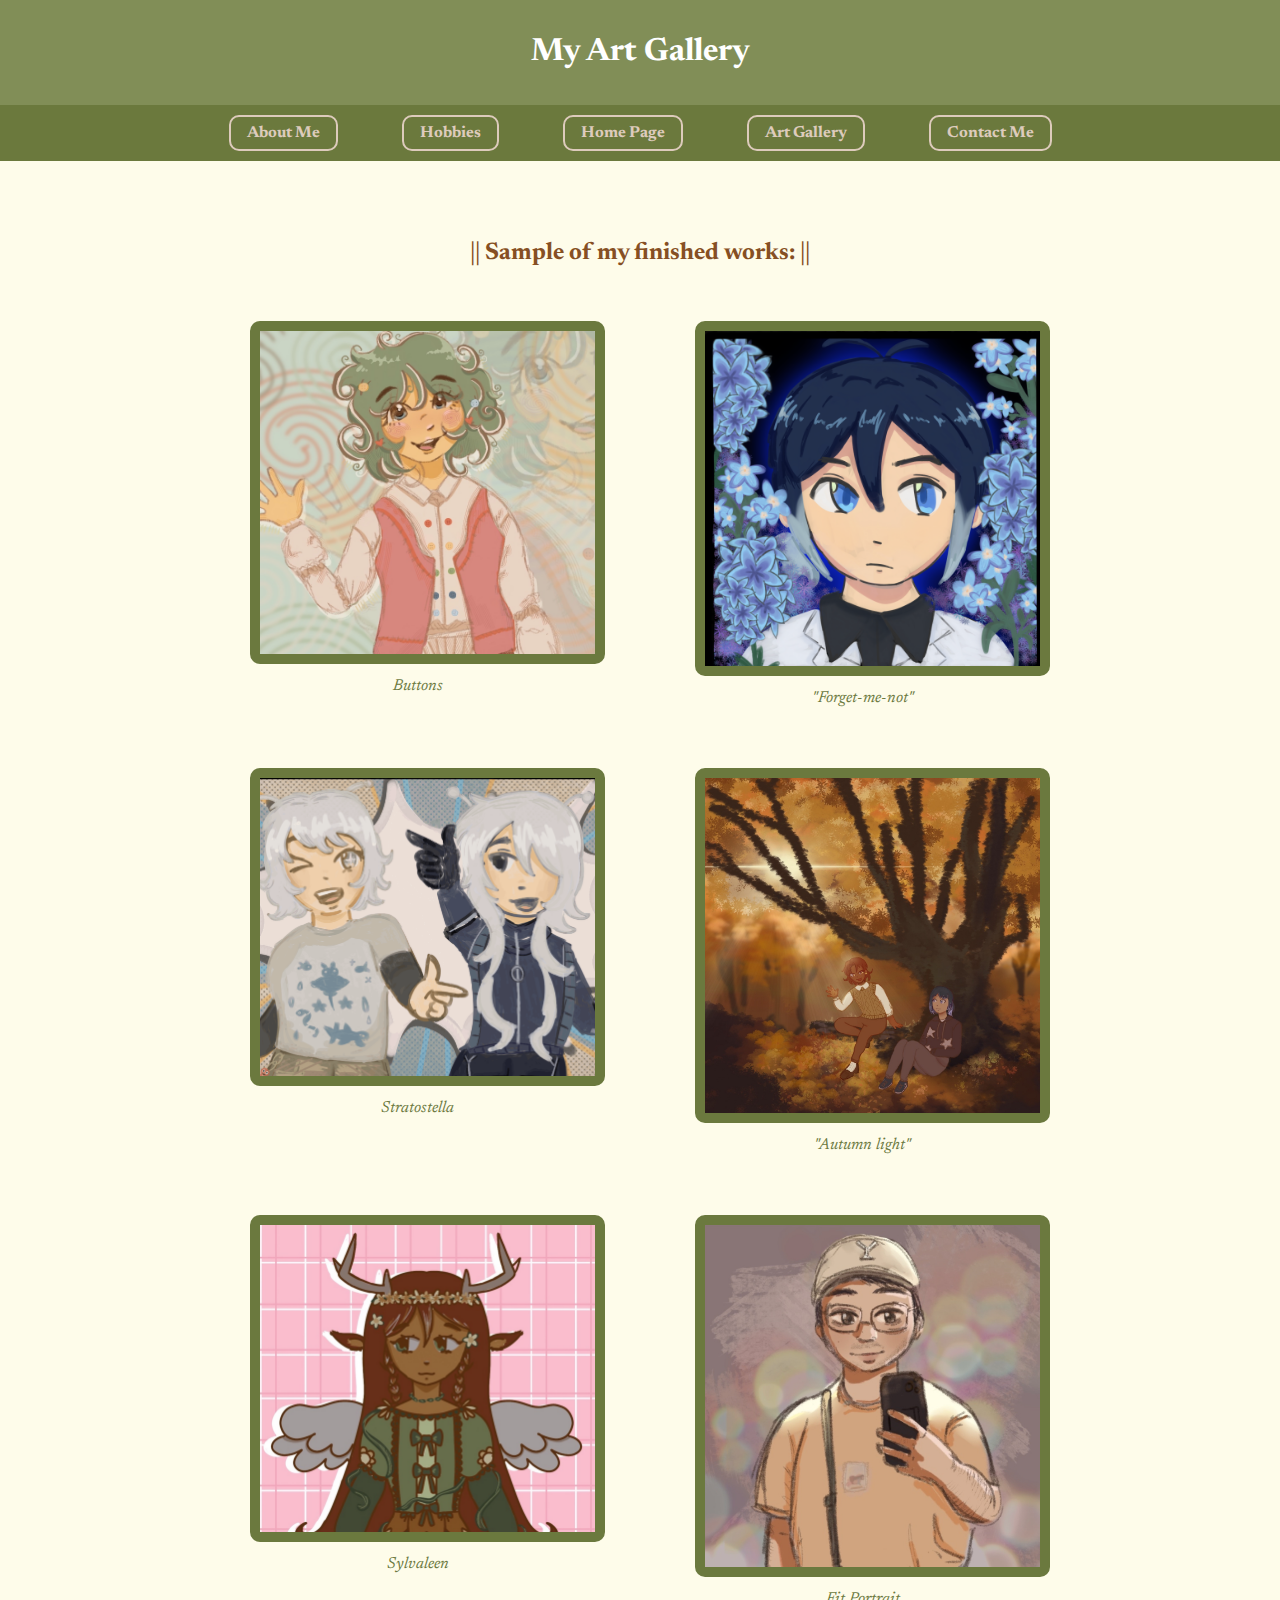
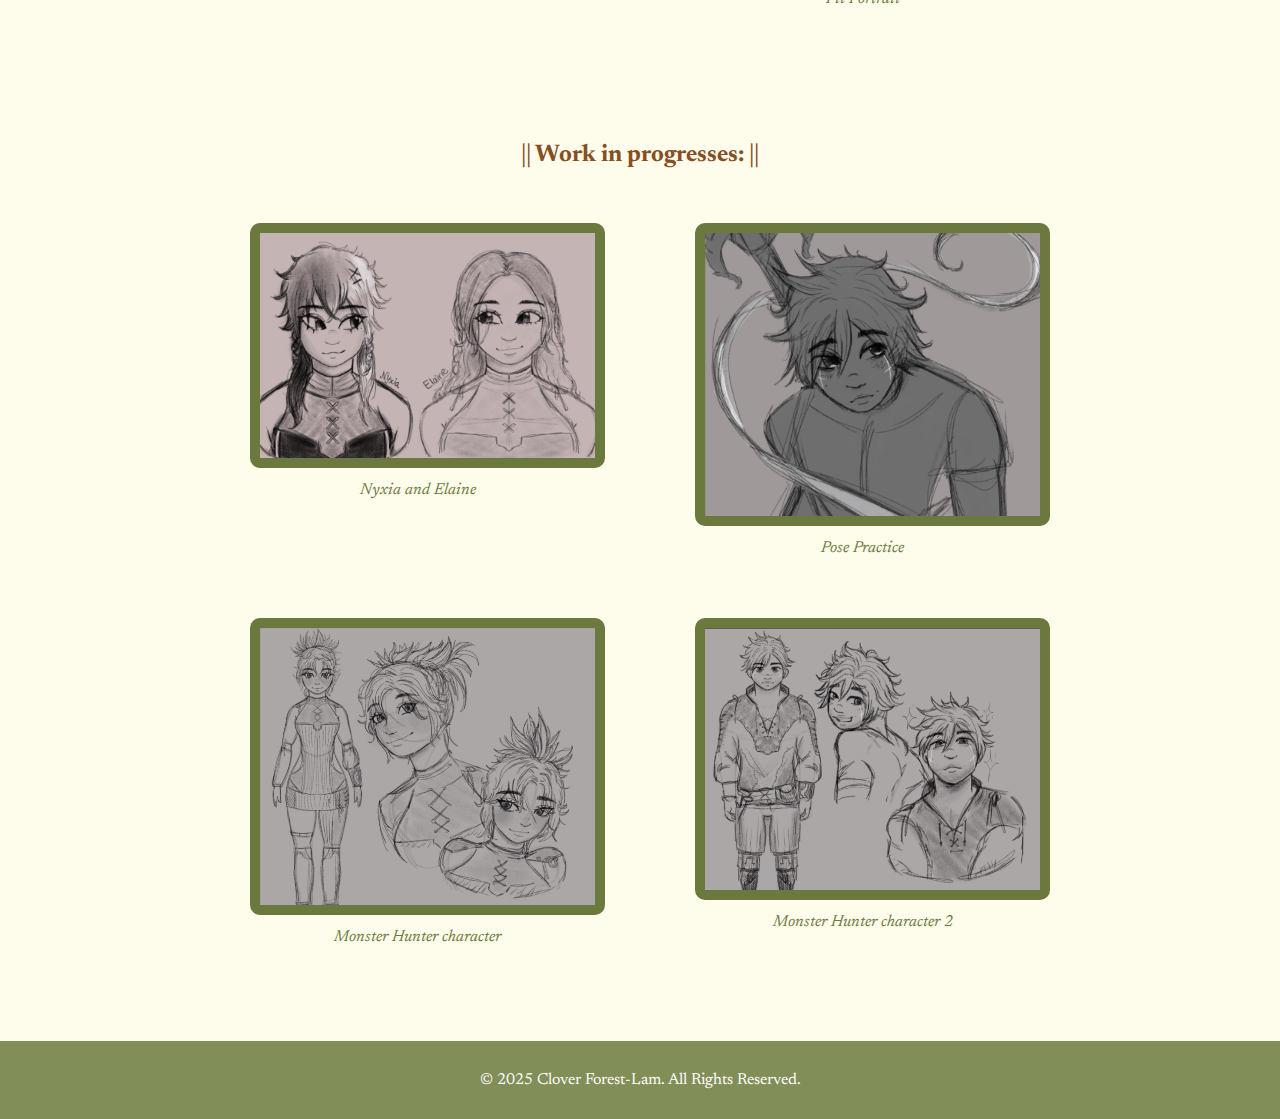
<file: artgallery.html>
<!DOCTYPE html>
<html lang="en">
<head>
    <meta charset="UTF-8">
    <meta name="viewport" content="width=device-width, initial-scale=1.0">
    <title>Art Gallery</title>
    <link rel="stylesheet" href="css/artgallery.css">
    <link href="https://fonts.googleapis.com/css2?family=Newsreader:wght@400;700&display=swap" rel="stylesheet">
</head>
<body>

<header>
    <h1>My Art Gallery</h1>
</header>

<nav>
    <ul>
        <li><a href="aboutme.html">About Me</a></li>
        <li><a href="hobbies.html">Hobbies</a></li>
        <li><a href="index.html">Home Page</a></li>
        <li><a href="artgallery.html">Art Gallery</a></li>
        <li><a href="contactpage.html">Contact Me</a></li>
    </ul>
</nav>

<main class="gallery finished">
    <h2>|| Sample of my finished works: ||</h2>
    <div class="gallery-grid">
        <figure>
            <img src="images/artgallery1.png" alt="Mascot For Computer Graphics">
            <figcaption>Buttons</figcaption>
        </figure>
        <figure>
            <img src="images/artgallery2.png" alt="Artwork 2">
            <figcaption>"Forget-me-not"</figcaption>
        </figure>
        <figure>
            <img src="images/artgallery3.png" alt="Artwork 3">
            <figcaption>Stratostella</figcaption>
        </figure>
        <figure>
            <img src="images/artgallery4.png" alt="Artwork 4">
            <figcaption>"Autumn light"</figcaption>
        </figure>
        <figure>
            <img src="images/artgallery5.png" alt="Artwork 5">
            <figcaption>Sylvaleen</figcaption>
        </figure>
        <figure>
            <img src="images/artgallery6.png" alt="Artwork 6">
            <figcaption>Fit Portrait</figcaption>
        </figure>
    </div>
</main>

<section class="gallery wip">
    <h2>|| Work in progresses: ||</h2>
    <div class="gallery-grid">
        <figure>
            <img src="images/wip1.png" alt="WIP 1">
            <figcaption>Nyxia and Elaine</figcaption>
        </figure>
        <figure>
            <img src="images/wip2.png" alt="WIP 2">
            <figcaption>Pose Practice</figcaption>
        </figure>
        <figure>
            <img src="images/wip3.png" alt="WIP 3">
            <figcaption>Monster Hunter character</figcaption>
        </figure>
        <figure>
            <img src="images/wip4.png" alt="WIP 4">
            <figcaption>Monster Hunter character 2</figcaption>
        </figure>
    </div>
</section>

    <footer>
        <p>&copy; 2025 Clover Forest-Lam. All Rights Reserved. </p>
    </footer>
</file>
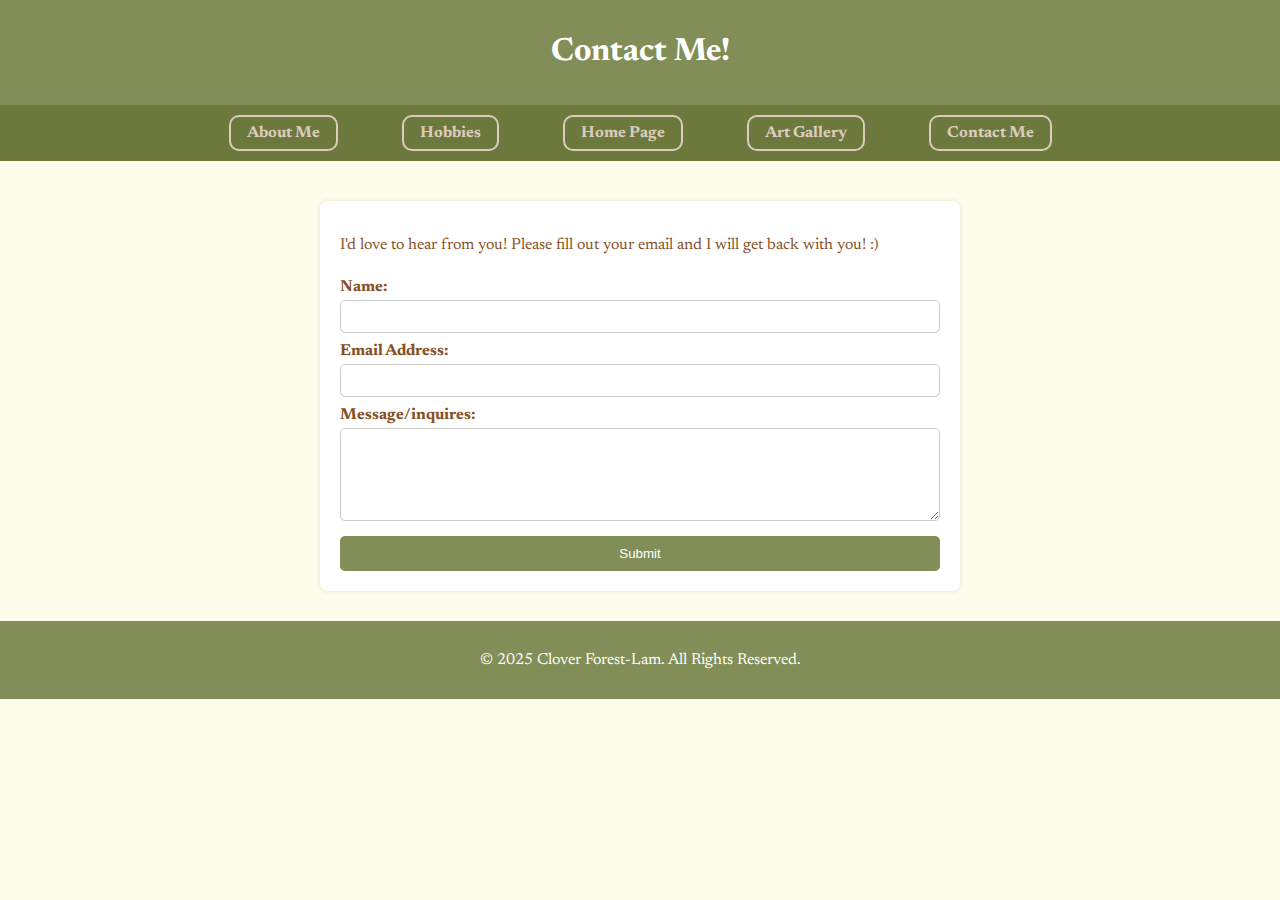
<file: contactpage.html>
<!DOCTYPE html>
<html lang="en">
<head>
    <meta charset="UTF-8">
    <meta name="viewport" content="width=device-width, initial-scale=1.0">
    <title>Contact Me</title>
    <link rel="stylesheet" href="css/contactpage.css">
    <link href="https://fonts.googleapis.com/css2?family=Newsreader:wght@400;700&display=swap" rel="stylesheet">
</head>
<body>
    <header>
        <h1>Contact Me!</h1>
    </header>

<nav>
<ul>
<li><a href="aboutme.html">About Me</a></li>
<li><a href="hobbies.html">Hobbies</a></li>
<li><a href="index.html">Home Page</a></li>
<li><a href="artgallery.html">Art Gallery</a></li>
<li><a href="contactpage.html">Contact Me</a></li>
</ul>
</nav>

    <main>
        <p>I'd love to hear from you! Please fill out your email and I will get back with you! :) </p>

        <form action="#" method="post" class="contact-form">
            <label for="name">Name:</label>
            <input type="text" id="name" name="name" required>

            <label for="email">Email Address:</label>
            <input type="email" id="email" name="email" required>

            <label for="message">Message/inquires:</label>
            <textarea id="message" name="message" rows="5" required></textarea>

            <input type="submit" value="Submit">
        </form>
    </main>

    <footer>
        <p>&copy; 2025 Clover Forest-Lam. All Rights Reserved. </p>
    </footer>
</body>
</html>
</file>
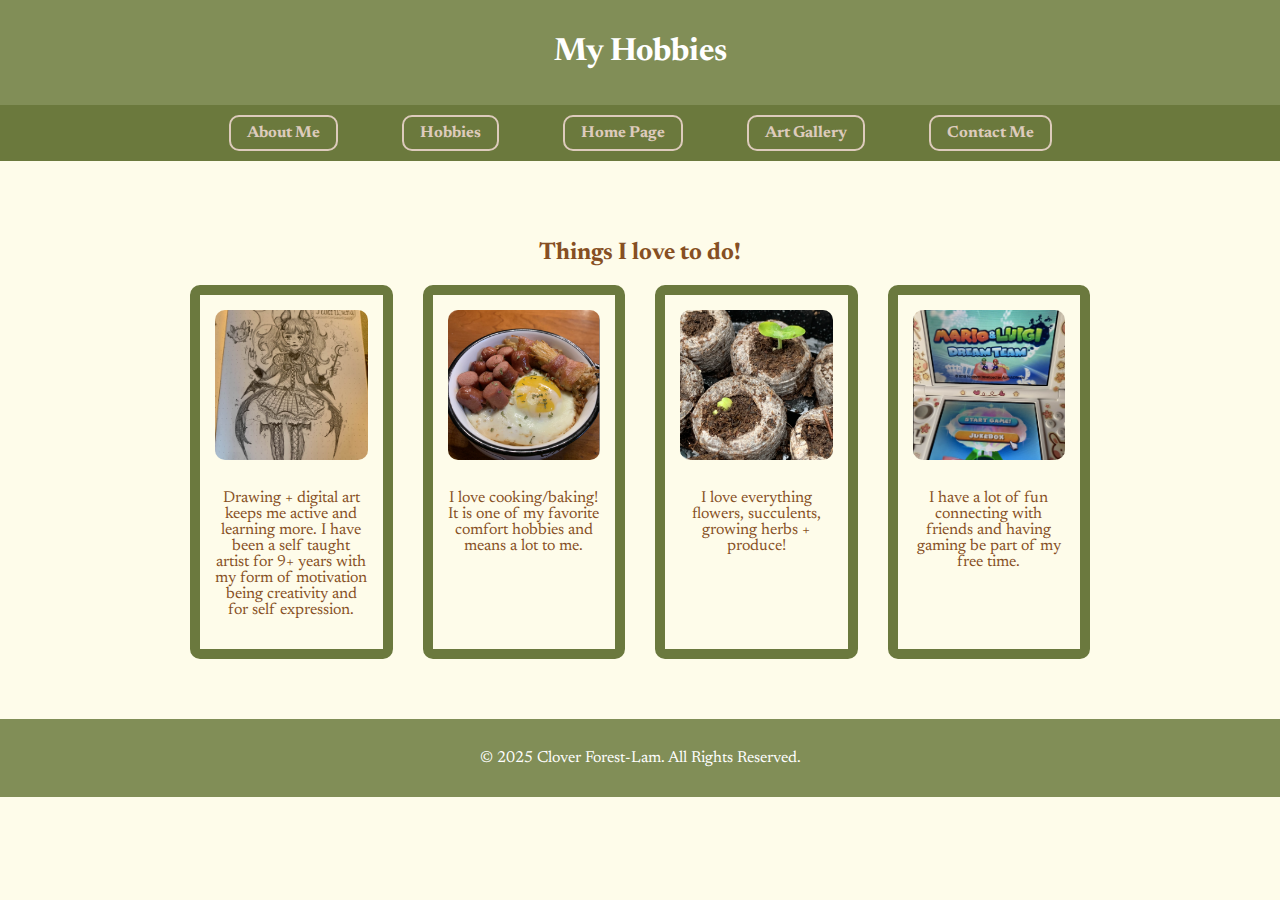
<file: hobbies.html>
<!DOCTYPE html>
<html lang="en">
<head>
    <meta charset="UTF-8">
    <meta name="viewport" content="width=device-width, initial-scale=1.0">
    <title>Hobbies</title>
    <link rel="stylesheet" href="css/hobbies.css">
    <link href="https://fonts.googleapis.com/css2?family=Newsreader:wght@400;700&display=swap" rel="stylesheet">
</head>
<body>

<header>
    <h1>My Hobbies</h1>
</header>

<nav>
    <ul>
        <li><a href="aboutme.html">About Me</a></li>
        <li><a href="hobbies.html">Hobbies</a></li>
        <li><a href="index.html">Home Page</a></li>
        <li><a href="artgallery.html">Art Gallery</a></li>
        <li><a href="contactpage.html">Contact Me</a></li>
    </ul>
</nav>

<main class="hobbies">
    <h2>Things I love to do!</h2>
    <div class="hobbies-grid">
        <div class="hobby">
            <img src="images/drawing.jpg" alt="Drawing">
            <p>Drawing + digital art keeps me active and learning more. I have been a self taught artist for 9+ years with my form of motivation being creativity and for self expression.</p>
        </div>
        <div class="hobby">
            <img src="images/cooking.png" alt="Cooking">
            <p>I love cooking/baking! It is one of my favorite comfort hobbies and means a lot to me.</p>
        </div>
        <div class="hobby">
            <img src="images/planting.png" alt="Planting/Gardening">
            <p>I love everything flowers, succulents, growing herbs + produce!</p>
        </div>
        <div class="hobby">
            <img src="images/gaming.png" alt="Gaming">
            <p>I have a lot of fun connecting with friends and having gaming be part of my free time.</p>
        </div>
    </div>
</main>

<footer>
    <p>&copy; 2025 Clover Forest-Lam. All Rights Reserved.</p>
</footer>

</body>
</html>
</file>
<file: css/artgallery.css>
body {
    font-family: 'Newsreader', serif;
    background-color: #fefcea;
    color: #864f23;
    margin: 0;
    padding: 0;
    text-align: center;
}

header, footer {
    background-color: #818e57;
    color: #fff;
    padding: 15px;
}

nav {
    background-color: #6b793d;
    padding: 20px 0;
    margin-bottom: 40px;
    position: sticky;
    top: 0;
    overflow: hidden;
}

nav ul {
    list-style: none;
    margin: 0;
    padding: 0;
}

nav ul li {
    display: inline;
    margin: 0 30px;
}

nav ul li a {
    text-decoration: none;
    color: #ddcbbc;
    font-weight: bold;
    border: 2px solid #ddcbbc;
    padding: 8px 16px;
    border-radius: 10px;
    transition: all 0.3s ease;
}

nav ul li a:hover {
    color: #d5debb;
}

.gallery {
    max-width: 900px;
    margin: 40px auto;
    padding: 20px;
}

.gallery-grid {
    display: grid;
    grid-template-columns: repeat(2, 1fr);
    gap: 30px;
    padding: 20px;
}

figure img {
    width: 100%;
    border-radius: 10px;
    border: 10px solid #6b793e;
}

figcaption {
    margin-top: 10px;
    font-style: italic;
    color: #6b793e;
}
</file>
<file: css/contactpage.css>
body {
    font-family: 'Newsreader', serif;
    background-color: #fefcea;
    color: #864f23;
    margin: 0;
    padding: 0;
}

header, footer {
    background-color: #818e57;
    color: #fff;
    text-align: center;
    padding: 15px;
}

nav {
    background-color: #6b793d;
    padding: 20px 0;
    margin-bottom: 40px;
    position: sticky;
  top: 0;
  overflow: hidden;
}

nav ul {
    list-style: none;
    margin: 0;
    padding: 0;
    text-align: center;
}

nav ul li {
    display: inline;
    margin: 0 30px;
}

nav ul li a {
    text-decoration: none;
    color: #ddcbbc;
    font-weight: bold;
    border: 2px solid #ddcbbc;
    padding: 8px 16px;
    border-radius: 10px;
    transition: all 0.3s ease;
}

nav ul li a:hover {
    color: #d5debb;
}

main {
    max-width: 600px;
    margin: 30px auto;
    padding: 20px;
    background-color: #fff;
    border-radius: 8px;
    box-shadow: 0 0 5px rgba(0,0,0,0.1);
}

.contact-form {
    display: flex;
    flex-direction: column;
}

label {
    margin-top: 10px;
    font-weight: bold;
}

input[type="text"],
input[type="email"],
textarea {
    padding: 8px;
    margin-top: 5px;
    border: 1px solid #ccc;
    border-radius: 5px;
}

input[type="submit"] {
    margin-top: 15px;
    padding: 10px;
    background-color: #818e57;
    color: white;
    border: none;
    border-radius: 5px;
    cursor: pointer;
}

input[type="submit"]:hover {
    background-color: #6e7c48;
}
</file>
<file: css/hobbies.css>
body {
    font-family: 'Newsreader', serif;
    background-color: #fefcea;
    color: #864f23;
    margin: 0;
    padding: 0;
    text-align: center;
}

header, footer {
    background-color: #818e57;
    color: #fff;
    padding: 15px;
    text-align: center;
}

nav {
    background-color: #6b793d;
    padding: 20px 0;
    margin-bottom: 40px;
    position: sticky;
    top: 0;
}

nav ul {
    list-style: none;
    margin: 0;
    padding: 0;
}

nav ul li {
    display: inline;
    margin: 0 30px;
}

nav ul li a {
    text-decoration: none;
    color: #ddcbbc;
    font-weight: bold;
    border: 2px solid #ddcbbc;
    padding: 8px 16px;
    border-radius: 10px;
    transition: 0.3s ease;
}

nav ul li a:hover {
    color: #d5debb;
}

.hobbies {
    max-width: 900px;
    margin: 40px auto;
    padding: 20px;
}

.hobbies h2 {
    color: #864f23;
    margin-bottom: 20px;
}

.hobbies-grid {
    display: grid;
    grid-template-columns: repeat(auto-fit, minmax(200px, 1fr));
    gap: 30px;
}

.hobby {
    border: 10px solid #6b793e;
    border-radius: 10px;
    padding: 15px;
    text-align: center;
}

.hobby img {
    width: 100%;
    height: 150px;
    object-fit: cover;
    border-radius: 10px;
    margin-bottom: 10px;
}
</file>
